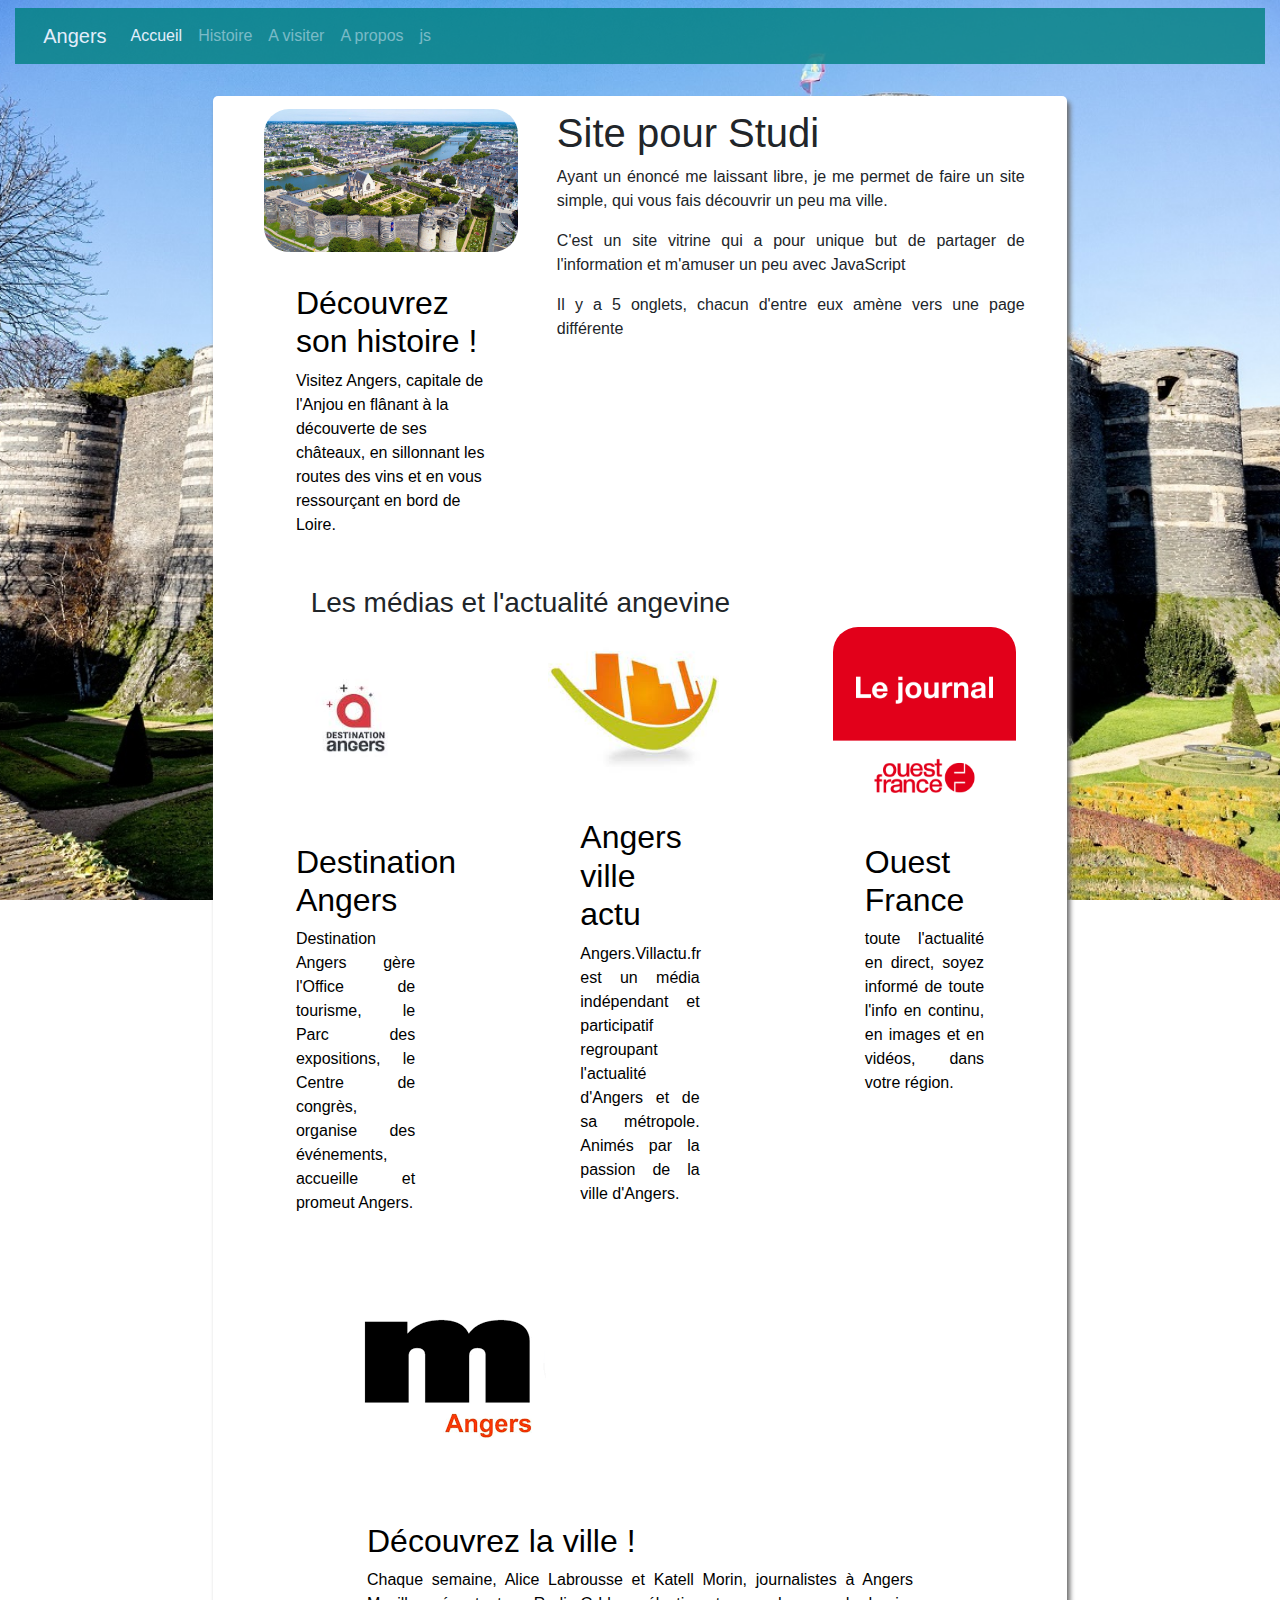
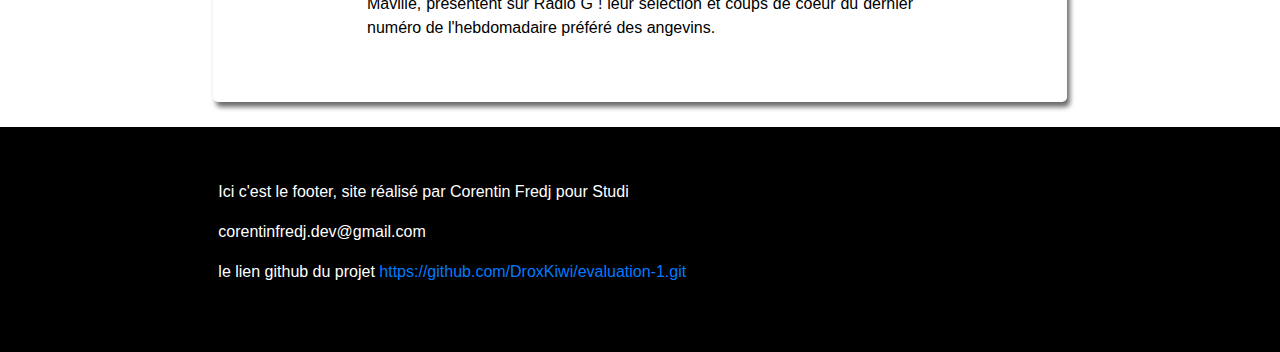
<file: src/html/index.html>
<!doctype html>
<html lang="fr">
  <head>
    <meta charset="utf-8">
    <title>eval2 : Fredj Corentin</title>
    <link rel="stylesheet" href="../css/index.css">
    <link rel="stylesheet" href="https://cdn.jsdelivr.net/npm/bootstrap@4.0.0/dist/css/bootstrap.min.css" integrity="sha384-Gn5384xqQ1aoWXA+058RXPxPg6fy4IWvTNh0E263XmFcJlSAwiGgFAW/dAiS6JXm" crossorigin="anonymous">  </head>
  </head>
  <body>
    <div class="container-fluid">
      <header class="py-2">
        <nav class="navbar navbar-expand-lg navbar-dark" style="background-color: #008080; opacity: 80%;">
          <div class="collapse navbar-collapse" id="navbarText">
            <a class="navbar-brand" style="padding-left: 1%" href="index.html">Angers</a>
            <ul id="navbarItems" class="navbar-nav mr-auto mb-2 mb-lg-0">
              <li class="nav-item">
                <a class="nav-link active" href="index.html">Accueil</a>
              </li>
              <li class="nav-item">
                <a class="nav-link" href="histoire.html">Histoire</a>
              </li>
              <li class="nav-item">
                <a class="nav-link" href="visiter.html">A visiter</a>
              </li>
              <li class="nav-item">
                <a class="nav-link" href="apropos.html">A propos</a>
              </li>
              <li class="nav-item">
                <a class="nav-link" href="js.html">js</a>
              </li>
            </ul>
          </div>
        </nav>
      </header>

      <section class="mt-4">
        <div class="row justify-content-center">
          <div class="col-8 content"> 
            <div class="row justify-content-center">


              <div class="col-xl-4 col-md-8 col-sm-12 block advert clickable">
                <a class="aperso" href="histoire.html">
                  <img alt="image présentation page histoire Angers"
                    src="../images/angers.jpg"
                    style="max-width: 100%; border-radius: 25px;"
                  />
                  <div style="margin: 2rem;">
                    <h2>Découvrez son histoire !</h2>
                    Visitez Angers, capitale de l'Anjou en flânant à la découverte de ses châteaux, en sillonnant les routes des vins et en vous ressourçant en bord de Loire.
                  </div>
                </a>
              </div>


              <div class="col-xl-7 col-md-9 col-sm-12">
                <article class="row justify-content-center text-justify">
                  <div class="col">
                    <h1>Site pour Studi</h1>
                    <p>Ayant un énoncé me laissant libre, je me permet de faire un site simple, qui vous fais découvrir
                      un peu ma ville.
                    </p>
                    <p>C'est un site vitrine qui a pour unique but de partager de l'information et m'amuser un peu avec JavaScript</p>  
                    <p>Il y a 5 onglets, chacun d'entre eux amène vers une page différente</p>
                  </div>
                </article>
              </div>
            </div>
            <h3 style="margin-left: 10%;">Les médias et l'actualité angevine</h3>
            <div class="row justify-content-around text-justify media">
              <div class="col-xl-3 col-md-6 col-sm-9 block advert clickable">
                <a class="aperso" href="https://www.tourisme.destination-angers.com/">
                  <img alt="image logo destinationangers"
                    src="../images/destinationangers.jpeg"
                    style="max-width: 100%; border-radius: 25px;"
                  />
                  <div style="margin: 2rem;">
                    <h2>Destination Angers</h2>
                    Destination Angers gère l'Office de tourisme, le Parc des expositions, le Centre de congrès, organise des événements, accueille et promeut Angers.
                  </div>
                </a>
              </div>
              <div class="col-xl-3 col-md-6 col-sm-9 block advert clickable">
                <a class="aperso" href="https://www.angers.villactu.fr/">
                  <img alt="image logo angersvilleactu"
                    src="../images/angersvilleactu.jpeg"
                    style="max-width: 100%; border-radius: 25px;"
                  />
                  <div style="margin: 2rem;">
                    <h2>Angers ville actu</h2>
                    Angers.Villactu.fr est un média indépendant et participatif regroupant l'actualité d'Angers et de sa métropole. Animés par la passion de la ville d'Angers.
                  </div>
                </a>
              </div>
              <div class="col-xl-3 col-md-6 col-sm-9 block advert clickable">
                <a class="aperso" href="https://www.ouest-france.fr/pays-de-la-loire/angers-49000/">
                  <img alt="image logo ouest france"
                    src="../images/ouestfrance.png"
                    style="max-width: 100%; border-radius: 25px;"
                  />
                  <div style="margin: 2rem;">
                    <h2>Ouest France</h2>
                    toute l'actualité en direct, soyez informé de toute l'info en continu, en images et en vidéos, dans votre région.
                  </div>
                </a>
              </div>
              <div class="col-9 block advert clickable">
                <a class="aperso" href="https://angers.maville.com/">
                  <img alt="image logo angersmavvile"
                    src="../images/angersmaville.png"
                    style="max-width: 100%; border-radius: 25px;"
                  />
                  <div style="margin: 2rem;">
                    <h2>Découvrez la ville !</h2>
                    Chaque semaine, Alice Labrousse et Katell Morin, journalistes à Angers Maville, présentent sur Radio G ! leur sélection et coups de coeur du dernier numéro de l'hebdomadaire préféré des angevins.
                  </div>
                </a>
              </div>
            </div>
          </div>
        </div>
      </section>

    </div>
    <footer>
      <div class="row justify-content-center align-items-center text-justify footer">
        <div class="col-8">
          <p>Ici c'est le footer, site réalisé par Corentin Fredj pour Studi</p>
          <p>corentinfredj.dev@gmail.com</p>
          <p>le lien github du projet <a href="https://github.com/DroxKiwi/evaluation-1.git">https://github.com/DroxKiwi/evaluation-1.git</a></p>
        </div>
      </div>
    </footer>

<!-- Here the sources cdn we need to implement bootstrap -->
<script src="https://code.jquery.com/jquery-3.2.1.slim.min.js" integrity="sha384-KJ3o2DKtIkvYIK3UENzmM7KCkRr/rE9/Qpg6aAZGJwFDMVNA/GpGFF93hXpG5KkN" crossorigin="anonymous"></script>
<script src="https://cdn.jsdelivr.net/npm/popper.js@1.12.9/dist/umd/popper.min.js" integrity="sha384-ApNbgh9B+Y1QKtv3Rn7W3mgPxhU9K/ScQsAP7hUibX39j7fakFPskvXusvfa0b4Q" crossorigin="anonymous"></script>
<script src="https://cdn.jsdelivr.net/npm/bootstrap@4.0.0/dist/js/bootstrap.min.js" integrity="sha384-JZR6Spejh4U02d8jOt6vLEHfe/JQGiRRSQQxSfFWpi1MquVdAyjUar5+76PVCmYl" crossorigin="anonymous"></script>
<!-- JS script -->
<script src="../js/resizable.js"></script>

  </body>
</html>
</file>
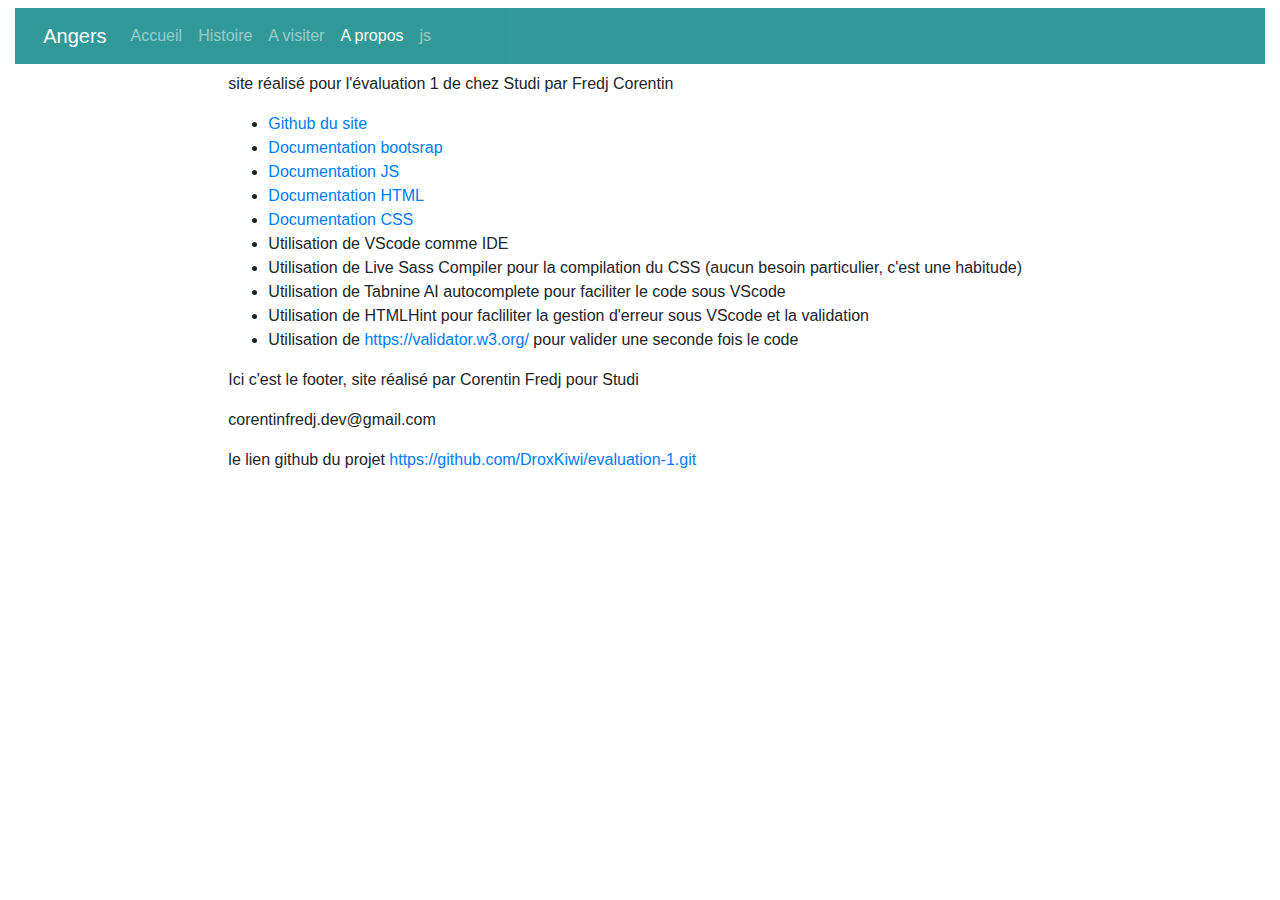
<file: src/html/apropos.html>
<!doctype html>
<html lang="fr">
  <head>
    <meta charset="utf-8">
    <title>eval2 : Fredj Corentin</title>
    <link rel="stylesheet" href="../css/index.scss">
    <link rel="stylesheet" href="https://cdn.jsdelivr.net/npm/bootstrap@4.0.0/dist/css/bootstrap.min.css" integrity="sha384-Gn5384xqQ1aoWXA+058RXPxPg6fy4IWvTNh0E263XmFcJlSAwiGgFAW/dAiS6JXm" crossorigin="anonymous">  </head>
  </head>
  <body>
    <div class="container-fluid">
      <header class="py-2">
        <nav class="navbar navbar-expand-lg navbar-dark" style="background-color: #008080; opacity: 80%;">
          <div class="collapse navbar-collapse" id="navbarText">
            <a class="navbar-brand" style="padding-left: 1%" href="index.html">Angers</a>
            <ul id="navbarItems" class="navbar-nav mr-auto mb-2 mb-lg-0">
              <li class="nav-item">
                <a class="nav-link" href="index.html">Accueil</a>
              </li>
              <li class="nav-item">
                <a class="nav-link" href="histoire.html">Histoire</a>
              </li>
              <li class="nav-item">
                <a class="nav-link" href="visiter.html">A visiter</a>
              </li>
              <li class="nav-item">
                <a class="nav-link active" href="apropos.html">A propos</a>
              </li>
              <li class="nav-item">
                <a class="nav-link" href="js.html">js</a>
              </li>
            </ul>
          </div>
        </nav>
      </header>

      <div class="row justify-content-center">
        <div class="col-8 content">
          <p>
            site réalisé pour l'évaluation 1 de chez Studi par Fredj Corentin
          </p>
          <ul>
            <li>
              <a href="https://github.com/DroxKiwi/evaluation-2.git">Github du site</a>
            </li>
            <li>
              <a href="https://getbootstrap.com/docs/5.3/getting-started/introduction/">Documentation bootsrap</a>
            </li>
            <li>
              <a href="https://developer.mozilla.org/fr/docs/Web/JavaScript">Documentation JS</a>
            </li>
            <li>
              <a href="https://developer.mozilla.org/fr/docs/Web/HTML">Documentation HTML</a>
            </li>
            <li>
              <a href="https://developer.mozilla.org/fr/docs/Web/CSS/Reference">Documentation CSS</a>
            </li>
            <li>
              Utilisation de VScode comme IDE
            </li>
            <li>
              Utilisation de Live Sass Compiler pour la compilation du CSS (aucun besoin particulier, c'est une habitude)
            </li>
            <li>
              Utilisation de Tabnine AI autocomplete pour faciliter le code sous VScode
            </li>
            <li>
              Utilisation de HTMLHint pour facliliter la gestion d'erreur sous VScode et la validation
            </li>
            <li>
              Utilisation de <a href="https://validator.w3.org/">https://validator.w3.org/</a> pour valider une seconde fois le code
            </li>

          </ul>
        </div>
    
      </div>




      <footer>
        <div class="row justify-content-center align-items-center text-justify footerMinPage">
          <div class="col-8">
            <p>Ici c'est le footer, site réalisé par Corentin Fredj pour Studi</p>
            <p>corentinfredj.dev@gmail.com</p>
            <p>le lien github du projet <a href="https://github.com/DroxKiwi/evaluation-1.git">https://github.com/DroxKiwi/evaluation-1.git</a></p>
          </div>
        </div>
      </footer>

    </div>
<!-- Here the sources cdn we need to implement bootstrap -->
<script src="https://code.jquery.com/jquery-3.2.1.slim.min.js" integrity="sha384-KJ3o2DKtIkvYIK3UENzmM7KCkRr/rE9/Qpg6aAZGJwFDMVNA/GpGFF93hXpG5KkN" crossorigin="anonymous"></script>
<script src="https://cdn.jsdelivr.net/npm/popper.js@1.12.9/dist/umd/popper.min.js" integrity="sha384-ApNbgh9B+Y1QKtv3Rn7W3mgPxhU9K/ScQsAP7hUibX39j7fakFPskvXusvfa0b4Q" crossorigin="anonymous"></script>
<script src="https://cdn.jsdelivr.net/npm/bootstrap@4.0.0/dist/js/bootstrap.min.js" integrity="sha384-JZR6Spejh4U02d8jOt6vLEHfe/JQGiRRSQQxSfFWpi1MquVdAyjUar5+76PVCmYl" crossorigin="anonymous"></script>
<!-- script JS -->
<script src="../js/resizable.js"></script>

</body>
</html>
</file>
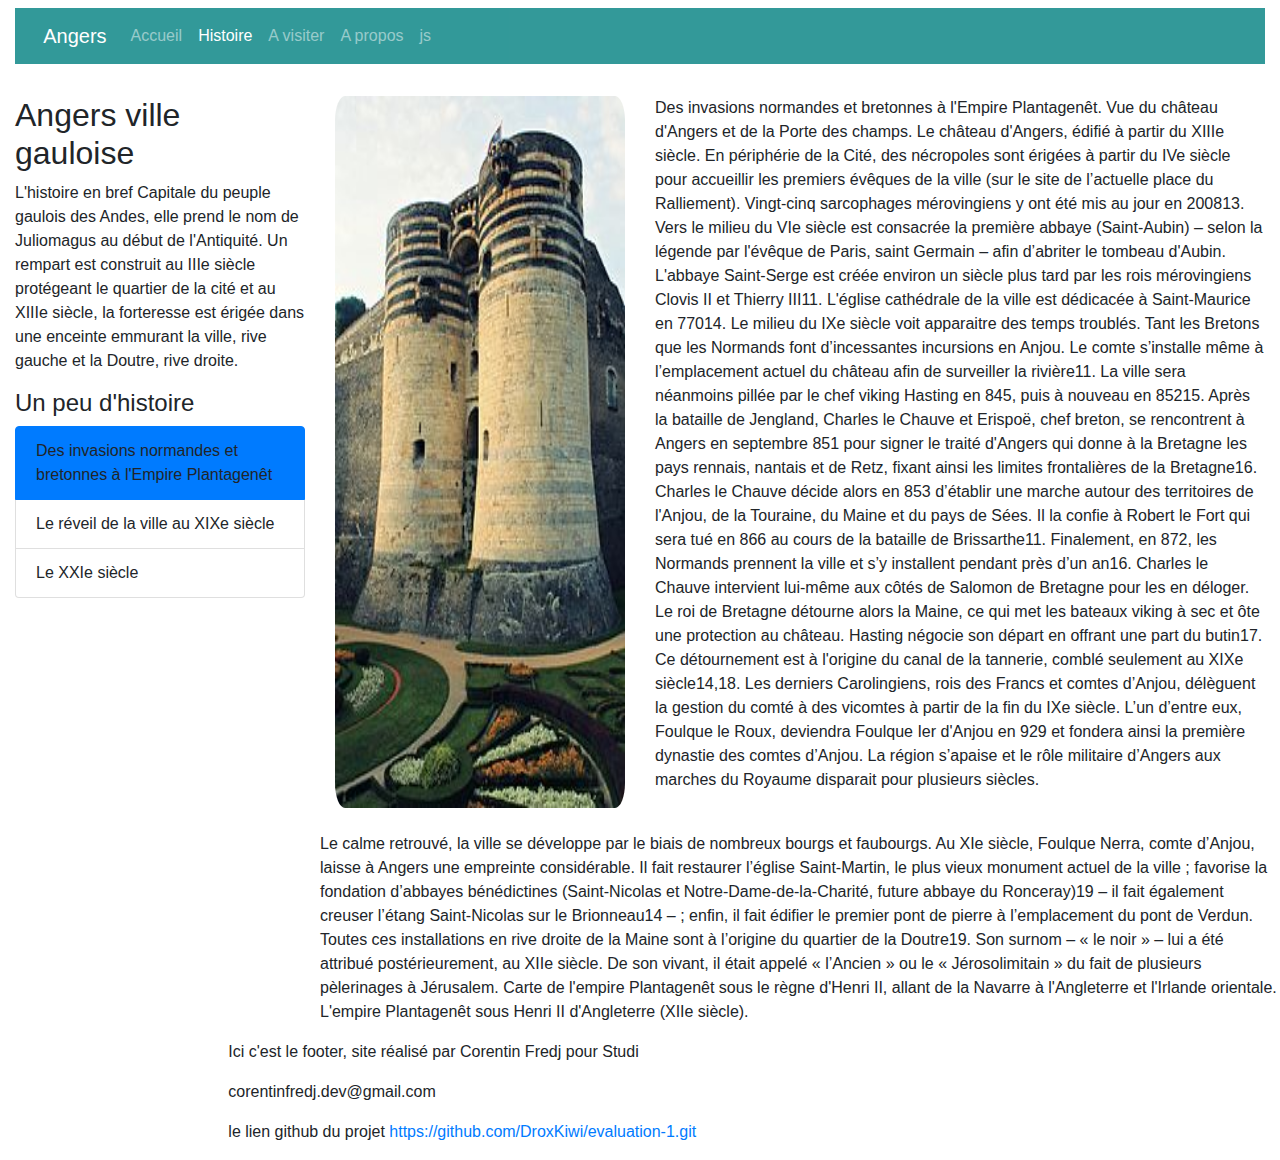
<file: src/html/histoire.html>
<!doctype html>
<html lang="fr">
  <head>
    <meta charset="utf-8">
    <title>eval2 : Fredj Corentin</title>
    <link rel="stylesheet" href="../css/index.scss">
    <link rel="stylesheet" href="https://cdn.jsdelivr.net/npm/bootstrap@4.0.0/dist/css/bootstrap.min.css" integrity="sha384-Gn5384xqQ1aoWXA+058RXPxPg6fy4IWvTNh0E263XmFcJlSAwiGgFAW/dAiS6JXm" crossorigin="anonymous">  </head>
  </head>
  <body>
    <div class="container-fluid">
      <header class="py-2">
        <nav class="navbar navbar-expand-lg navbar-dark" style="background-color: #008080; opacity: 80%;">
          <div class="collapse navbar-collapse" id="navbarText">
            <a class="navbar-brand" style="padding-left: 1%" href="index.html">Angers</a>
            <ul id="navbarItems" class="navbar-nav mr-auto mb-2 mb-lg-0">
              <li class="nav-item">
                <a class="nav-link" href="index.html">Accueil</a>
              </li>
              <li class="nav-item">
                <a class="nav-link active" href="histoire.html">Histoire</a>
              </li>
              <li class="nav-item">
                <a class="nav-link" href="visiter.html">A visiter</a>
              </li>
              <li class="nav-item">
                <a class="nav-link" href="apropos.html">A propos</a>
              </li>
              <li class="nav-item">
                <a class="nav-link" href="js.html">js</a>
              </li>
            </ul>
          </div>
        </nav>
      </header>

      <section class="mt-4">
        <div class="row justify-content-between">
          <div class="col-xl-3 col-md-12">
            <aside>
              <div class="resume">
                <h2>Angers ville gauloise</h2>
                <p>L'histoire en bref
                  Capitale du peuple gaulois des Andes, elle prend le nom de Juliomagus au début de l'Antiquité. Un rempart est construit au IIIe siècle protégeant le quartier de la cité et au XIIIe siècle, la forteresse est érigée dans une enceinte emmurant la ville, rive gauche et la Doutre, rive droite.
                </p>
              <h4>Un peu d'histoire</h4>
              <div id="actions" class="list-group">
                <a class="list-group-item list-group-item-action itemAction active" id="action-1" onclick="changeArticle(event)">Des invasions normandes et bretonnes à l'Empire Plantagenêt</a>
                <a class="list-group-item list-group-item-action itemAction" id="action-2" onclick="changeArticle(event)">Le réveil de la ville au XIXe siècle</a>
                <a class="list-group-item list-group-item-action itemAction" id="action-3" onclick="changeArticle(event)">Le XXIe siècle</a>
              </div>
            </div>
            </aside>
          </div>
            <div id="article" class="col-xl-9 col-md-12 article">
              <div id="articleView" class="paragraphe row justify-content-center">
                <img class="col-xl-4 col-md-12" alt="image Chateau angers" src="../images/chateau1.JPG" style="border-radius: 25px;" class="col"/>
                <p class="col-8">
Des invasions normandes et bretonnes à l'Empire Plantagenêt. Vue du château d'Angers et de la Porte des champs. Le château d'Angers, édifié à partir du XIIIe siècle. En périphérie de la Cité, des nécropoles sont érigées à partir du IVe siècle pour accueillir les premiers évêques de la ville (sur le site de l’actuelle place du Ralliement). Vingt-cinq sarcophages mérovingiens y ont été mis au jour en 200813. Vers le milieu du VIe siècle est consacrée la première abbaye (Saint-Aubin) – selon la légende par l'évêque de Paris, saint Germain – afin d’abriter le tombeau d'Aubin. L'abbaye Saint-Serge est créée environ un siècle plus tard par les rois mérovingiens Clovis II et Thierry III11. L'église cathédrale de la ville est dédicacée à Saint-Maurice en 77014. Le milieu du IXe siècle voit apparaitre des temps troublés. Tant les Bretons que les Normands font d’incessantes incursions en Anjou. Le comte s’installe même à l’emplacement actuel du château afin de surveiller la rivière11. La ville sera néanmoins pillée par le chef viking Hasting en 845, puis à nouveau en 85215. Après la bataille de Jengland, Charles le Chauve et Erispoë, chef breton, se rencontrent à Angers en septembre 851 pour signer le traité d'Angers qui donne à la Bretagne les pays rennais, nantais et de Retz, fixant ainsi les limites frontalières de la Bretagne16. Charles le Chauve décide alors en 853 d’établir une marche autour des territoires de l'Anjou, de la Touraine, du Maine et du pays de Sées. Il la confie à Robert le Fort qui sera tué en 866 au cours de la bataille de Brissarthe11. Finalement, en 872, les Normands prennent la ville et s’y installent pendant près d’un an16. Charles le Chauve intervient lui-même aux côtés de Salomon de Bretagne pour les en déloger. Le roi de Bretagne détourne alors la Maine, ce qui met les bateaux viking à sec et ôte une protection au château. Hasting négocie son départ en offrant une part du butin17. Ce détournement est à l'origine du canal de la tannerie, comblé seulement au XIXe siècle14,18. Les derniers Carolingiens, rois des Francs et comtes d’Anjou, délèguent la gestion du comté à des vicomtes à partir de la fin du IXe siècle. L’un d’entre eux, Foulque le Roux, deviendra Foulque Ier d'Anjou en 929 et fondera ainsi la première dynastie des comtes d’Anjou. La région s’apaise et le rôle militaire d’Angers aux marches du Royaume disparait pour plusieurs siècles.
                </p>
                <p><br>
                  Le calme retrouvé, la ville se développe par le biais de nombreux bourgs et faubourgs. Au XIe siècle, Foulque Nerra, comte d’Anjou, laisse à Angers une empreinte considérable. Il fait restaurer l’église Saint-Martin, le plus vieux monument actuel de la ville ; favorise la fondation d’abbayes bénédictines (Saint-Nicolas et Notre-Dame-de-la-Charité, future abbaye du Ronceray)19 – il fait également creuser l’étang Saint-Nicolas sur le Brionneau14 – ; enfin, il fait édifier le premier pont de pierre à l’emplacement du pont de Verdun. Toutes ces installations en rive droite de la Maine sont à l’origine du quartier de la Doutre19. Son surnom – « le noir » – lui a été attribué postérieurement, au XIIe siècle. De son vivant, il était appelé « l’Ancien » ou le « Jérosolimitain » du fait de plusieurs pèlerinages à Jérusalem. Carte de l'empire Plantagenêt sous le règne d'Henri II, allant de la Navarre à l'Angleterre et l'Irlande orientale. L'empire Plantagenêt sous Henri II d'Angleterre (XIIe siècle).
                </p>
              </div>
            </div>
        </div>
      </section>


      <footer>
        <div class="row justify-content-center align-items-center text-justify footer">
          <div class="col-8">
            <p>Ici c'est le footer, site réalisé par Corentin Fredj pour Studi</p>
            <p>corentinfredj.dev@gmail.com</p>
            <p>le lien github du projet <a href="https://github.com/DroxKiwi/evaluation-1.git">https://github.com/DroxKiwi/evaluation-1.git</a></p>
          </div>
        </div>
      </footer>
    </div>

<!-- Here the sources cdn we need to implement bootstrap -->
<script src="https://code.jquery.com/jquery-3.2.1.slim.min.js" integrity="sha384-KJ3o2DKtIkvYIK3UENzmM7KCkRr/rE9/Qpg6aAZGJwFDMVNA/GpGFF93hXpG5KkN" crossorigin="anonymous"></script>
<script src="https://cdn.jsdelivr.net/npm/popper.js@1.12.9/dist/umd/popper.min.js" integrity="sha384-ApNbgh9B+Y1QKtv3Rn7W3mgPxhU9K/ScQsAP7hUibX39j7fakFPskvXusvfa0b4Q" crossorigin="anonymous"></script>
<script src="https://cdn.jsdelivr.net/npm/bootstrap@4.0.0/dist/js/bootstrap.min.js" integrity="sha384-JZR6Spejh4U02d8jOt6vLEHfe/JQGiRRSQQxSfFWpi1MquVdAyjUar5+76PVCmYl" crossorigin="anonymous"></script>
<!-- script JS -->
<script src="../js/resizable.js"></script>
<script src="../js/index.js"></script>
</body>
</html>
</file>
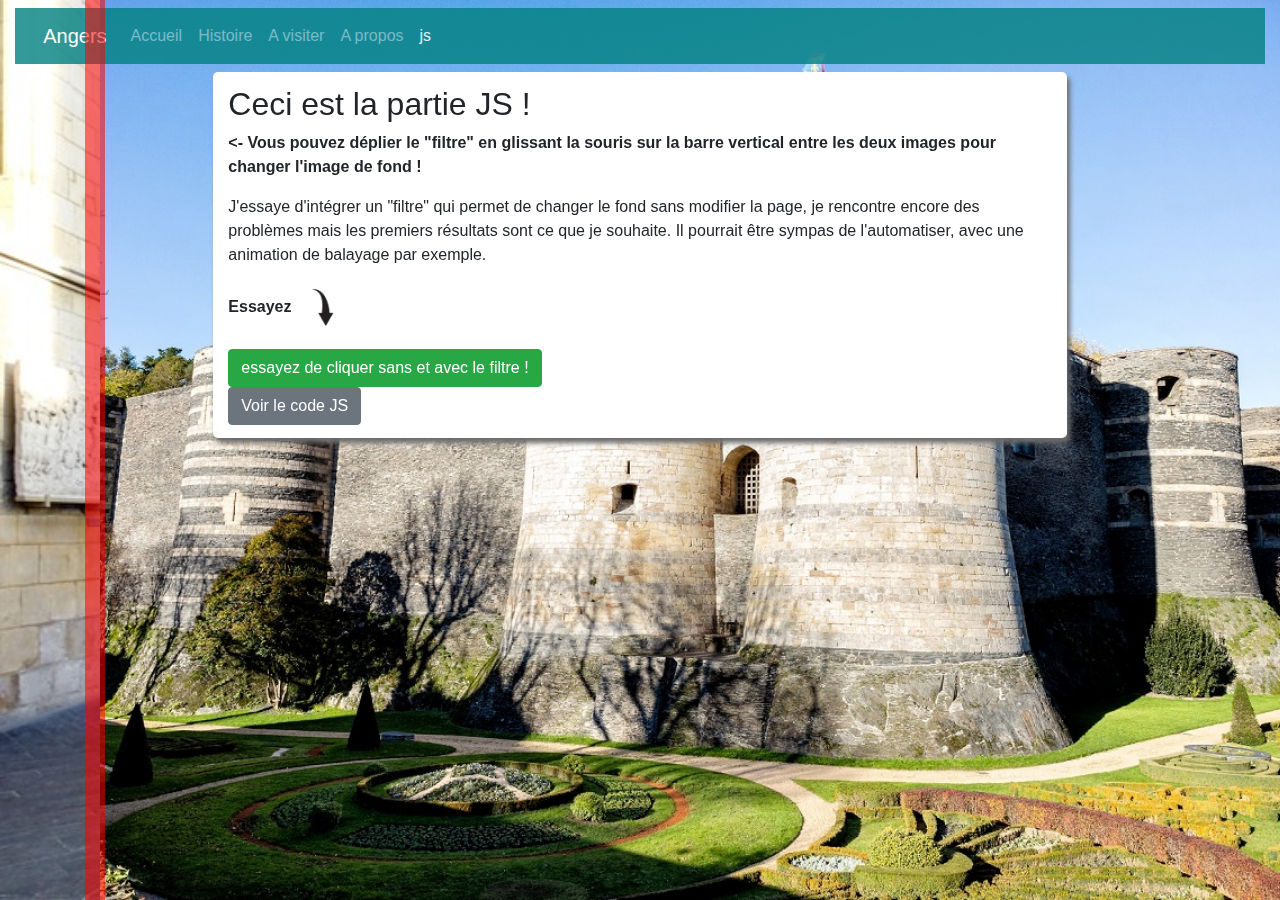
<file: src/html/js.html>
<!doctype html>
<html lang="fr">
  <head>
    <meta charset="utf-8">
    <title>eval2 : Fredj Corentin</title>
    <link rel="stylesheet" href="../css/index.css">
    <link rel="stylesheet" href="https://cdn.jsdelivr.net/npm/bootstrap@4.0.0/dist/css/bootstrap.min.css" integrity="sha384-Gn5384xqQ1aoWXA+058RXPxPg6fy4IWvTNh0E263XmFcJlSAwiGgFAW/dAiS6JXm" crossorigin="anonymous">  </head>
  <body onload="popupTutorial()">


<div class="resizable">
  <div class="resizers">
    <div class="container-fluid filtred">
      <header class="py-2">
        <nav class="navbar navbar-expand-lg navbar-dark" style="background-color: #008080; opacity: 80%;">
          <div class="collapse navbar-collapse" id="navbarText">
            <a class="navbar-brand" style="padding-left: 1%" href="index.html">Angers</a>
            <ul id="navbarItems" class="navbar-nav mr-auto mb-2 mb-lg-0">
              <li class="nav-item">
                <a class="nav-link" href="index.html">Accueil</a>
              </li>
              <li class="nav-item">
                <a class="nav-link" href="histoire.html">Histoire</a>
              </li>
              <li class="nav-item">
                <a class="nav-link" href="visiter.html">A visiter</a>
              </li>
              <li class="nav-item">
                <a class="nav-link" href="apropos.html">A propos</a>
              </li>
              <li class="nav-item">
                <a class="nav-link active" href="js.html">js</a>
              </li>
            </ul>
          </div>
        </nav>
      </header>

      <div class="row justify-content-center align-items-center">
        <div class="content col-8">
          <h2> Ceci est la partie JS !
          </h2>
          <p>
            <b>
            <- Vous pouvez déplier le "filtre" en glissant la souris sur la barre vertical entre les
            deux images pour changer l'image de fond !
            </b>
          </p>

          <p>
            J'essaye d'intégrer un "filtre" qui permet de changer le fond sans modifier la page, je rencontre encore des problèmes mais les premiers résultats sont ce que je souhaite. Il pourrait être sympas de l'automatiser, avec une animation de balayage par exemple.
          </p>
          <p>
            <b>Essayez <img alt="flêche bas" src="../images/arrowdown.jpg" height="50px" width="50px"></b>
          </p>

          <!-- Button trigger modal -->
          <button type="button" class="btn btn-success" data-toggle="modal" data-target="#exampleModalCenter">
            essayez de cliquer sans et avec le filtre !
          </button>
          
          <!-- Button trigger tuto -->
          <button id="actionTutoResizable" type="button" class="btn btn-success hidden" data-toggle="modal" data-target="#tutoResizable" onclick="tutorialResizable()">
            Pour lancer de nouveau l'animation de tutoriel cliquez ici
          </button>

          <!-- Button trigger modal -->
          <button type="button" class="btn btn-secondary" data-toggle="modal" data-target="#codeModal">
            Voir le code JS
          </button>
        </div>
      </div>
    </div>
    <div id="resizer" class="resizer side">
    </div>
  </div>
</div>

<!-- Modal test -->
<div class="modal fade" id="exampleModalCenter" tabindex="-1" role="dialog" aria-labelledby="exampleModalCenterTitle" aria-hidden="true">
  <div class="modal-dialog modal-dialog-centered" role="document">
    <div class="modal-content">
      <div class="modal-header">
        <h5 class="modal-title" id="exampleModalLongTitle">Ca foncionne !</h5>
        <button type="button" class="close" data-dismiss="modal" aria-label="Close">
          <span aria-hidden="true">&times;</span>
        </button>
      </div>
      <div class="modal-body">
        Vous pouvez tenter d'activer le modal une fois le filtre tiré ou non ! 
      </div>
      <div class="modal-footer">
        <button type="button" class="btn btn-warning" data-dismiss="modal">Close</button>
      </div>
    </div>
  </div>
</div>



<!-- Modal tuto -->
<div class="modal fade" id="tutoResizable" tabindex="-1" role="dialog" aria-labelledby="exampleModalCenterTitle" aria-hidden="true">
  <div class="modal-dialog modal-dialog-centered" role="document">
    <div class="modal-content">
      <div class="modal-header">
        <h5 class="modal-title" id="tutoTitle">tuto !</h5>
        <button type="button" class="close" data-dismiss="modal" aria-label="Close">
          <span aria-hidden="true">&times;</span>
        </button>
      </div>
      <div class="modal-body">
        Vous pouvez à l'aide de la barre vertical qui s'illumine sur la gauche de votre écran, déplier ou rétracter le panneau
      </div>
      <div class="modal-footer">
        <button id="closeButtonTutoModal" type="button" class="btn btn-warning" data-dismiss="modal" onclick="stopAnimationTuto()">Close</button>
      </div>
    </div>
  </div>
</div>


<!-- Modal code JS -->
<div class="modal fade" id="codeModal" tabindex="-1" role="dialog" aria-labelledby="exampleModalLongTitle" aria-hidden="true">
  <div class="modal-dialog" role="document">
    <div class="modal-content">
      <div class="modal-header">
        <h5 class="modal-title" id="codeTitle">Code JS</h5>
        <button type="button" class="close" data-dismiss="modal" aria-label="Close">
          <span aria-hidden="true">&times;</span>
        </button>
      </div>
      <div class="modal-body">



<br>        <h3>function makeResizableDiv(div){}</h3>
<br>        // Elle prend une div en paramètre et modifie sa taille en fonction de la position de la souris.
<br>        
<br>        <h3>function resize(e){}</h3>
<br>        // Elle a pour but d'agrandir en temps réel l'élément concerné en fonction de la position de la souris
<br>        
<br>        <h3>function popupTutorial(){}</h3>
<br>        // Fonction appelé lorsqu'on charge le body de la page js.html
<br>        
<br>        <h3>function tutorialResizable() {}</h3>
<br>        // Fonction appelé après 5 secondes d'attente et qui à son tour appel la fonction d'animation
<br>        
<br>        <h3>function loadAnimationTuto(){}</h3>
<br>        // Fonction qui modifie l'opacité de l'élément resizable pour qu'il apparaisse clairement à l'écran
<br>        
<br>        <h3>function stopAnimationTuto(){}</h3>
<br>        // Fonction qui sert à stoper l'animation en cours, et remettre en état la page et les composants. Le tutoriel peut toujours être lancé de nouveau manuellement
<br>
<br>
<br>            - **Pour détailler un peu plus l'exemple du site, j'ai trois éléments. Un premier qui est le body du code HTML est qui a un background-image définit avec un z-index de -1. Le second est l'élément ajustable en taille qui a un z-index supérieur. Le dernier est le code HTML de la page lui même qui donc a un z-index supérieur à l'élément ajustable. Lorsque qu'on étire l'élément ajustable, les élément du code HTML sont toujours au dessus en terme d'index, mais le background-image change puisque celui de l'élément ajustable a un index supérieur à celui du body**
<br>
<br>            - **Le tutoriel quand à lui est fait à l'aide des fonctions *setInterval(function, interval)* et *setTimeout(function, interval)*. L'animation est lancé lorsque le modal du tutoriel apparaît à l'écran, l'animation consiste simplement en un changement de l'opacité de l'élément resizable. Pour plus de détails je vous invite à regarder dans le fichier *resizable.js*, tout y est expliqué**



      </div>
      <div class="modal-footer">
        <button type="button" class="btn btn-secondary" data-dismiss="modal">Close</button>
      </div>
    </div>
  </div>
</div>


<!-- Here the sources cdn we need to implement bootstrap -->
<script src="https://code.jquery.com/jquery-3.2.1.slim.min.js" integrity="sha384-KJ3o2DKtIkvYIK3UENzmM7KCkRr/rE9/Qpg6aAZGJwFDMVNA/GpGFF93hXpG5KkN" crossorigin="anonymous"></script>
<script src="https://cdn.jsdelivr.net/npm/popper.js@1.12.9/dist/umd/popper.min.js" integrity="sha384-ApNbgh9B+Y1QKtv3Rn7W3mgPxhU9K/ScQsAP7hUibX39j7fakFPskvXusvfa0b4Q" crossorigin="anonymous"></script>
<script src="https://cdn.jsdelivr.net/npm/bootstrap@4.0.0/dist/js/bootstrap.min.js" integrity="sha384-JZR6Spejh4U02d8jOt6vLEHfe/JQGiRRSQQxSfFWpi1MquVdAyjUar5+76PVCmYl" crossorigin="anonymous"></script>
<!-- JS script -->
<script src="../js/resizable.js"></script>
  </body>
</html>
</file>
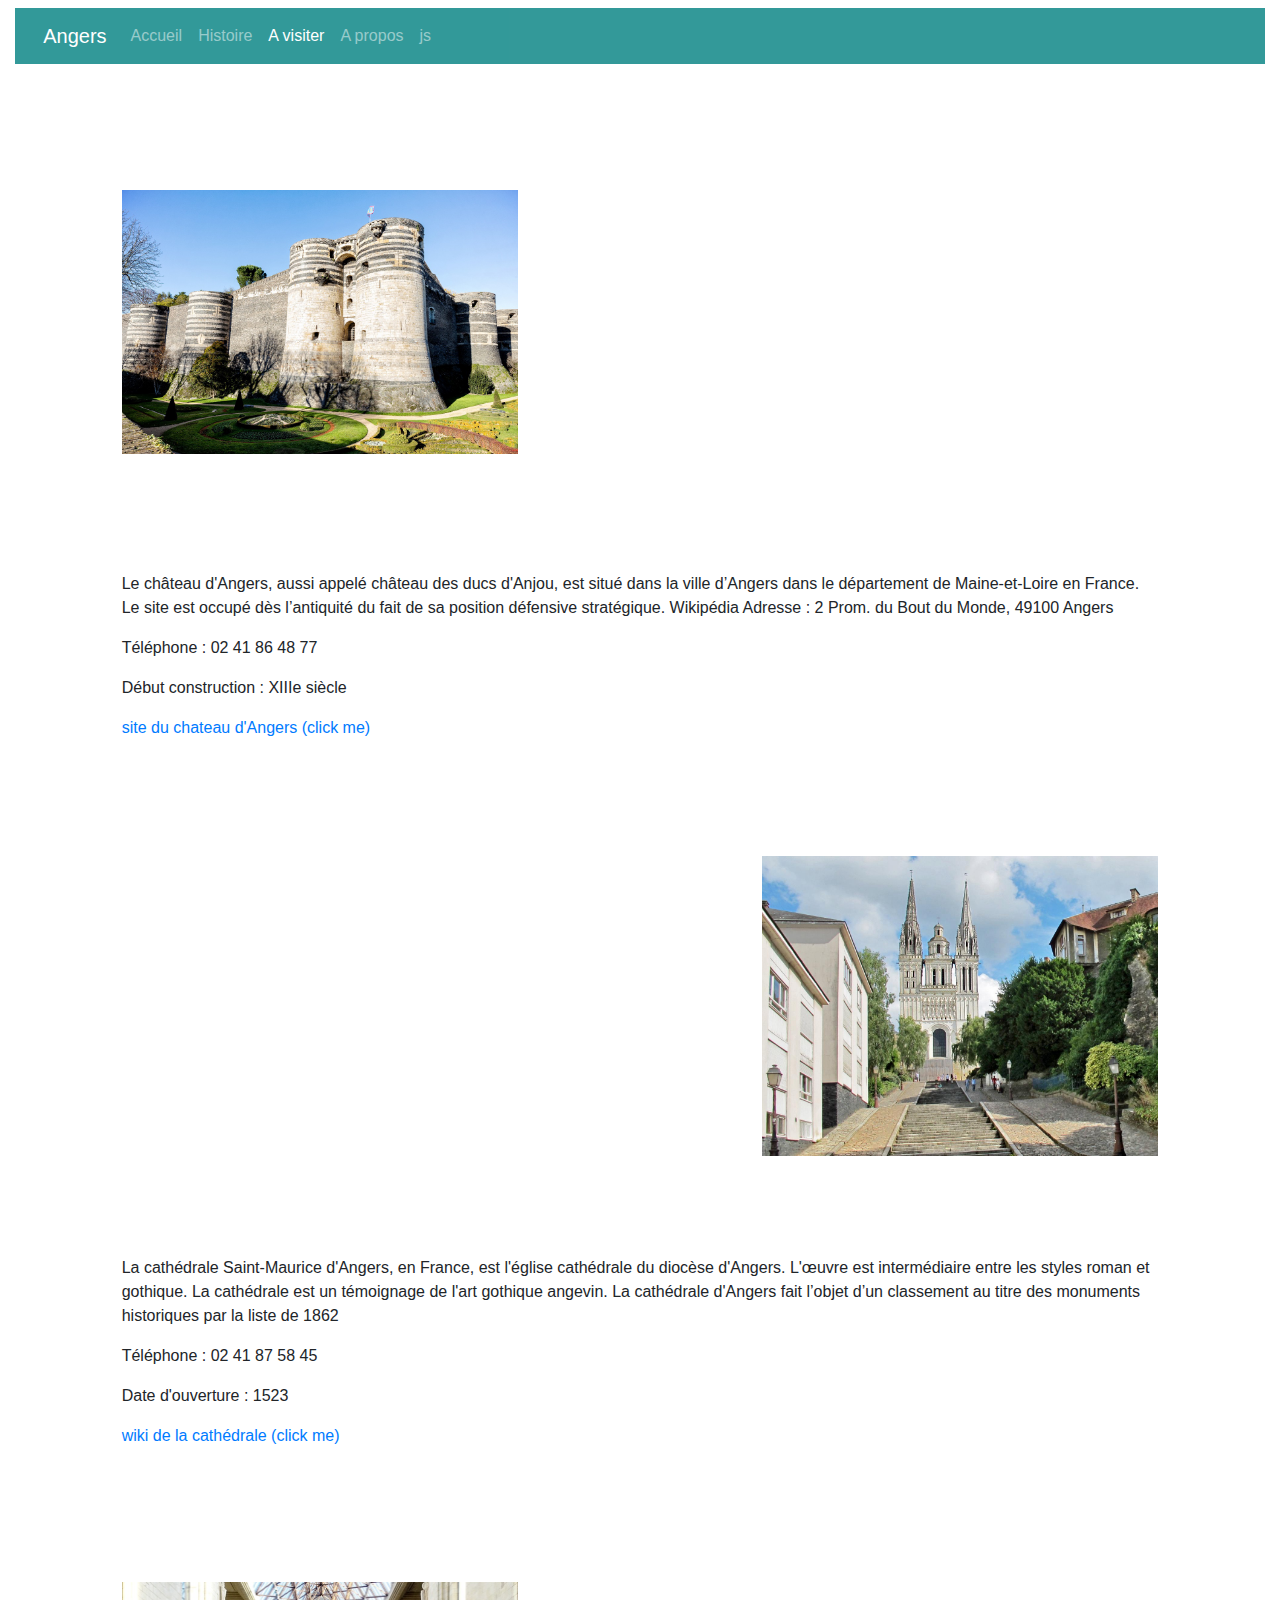
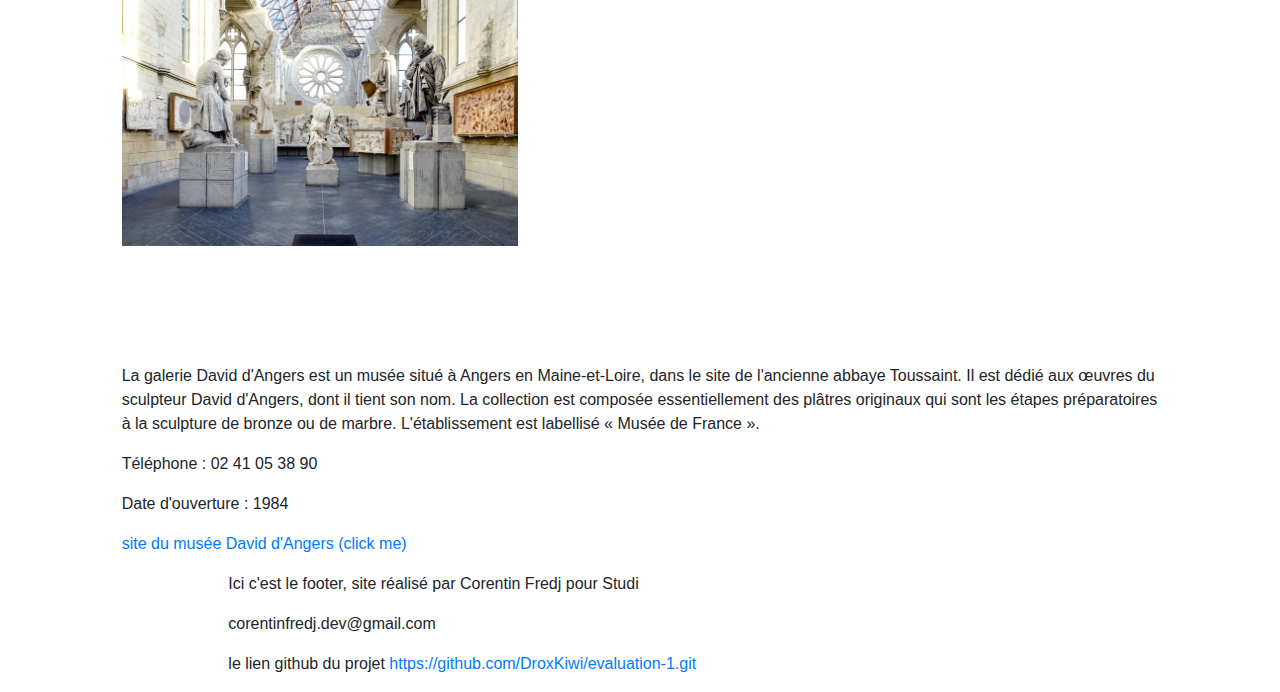
<file: src/html/visiter.html>
<!doctype html>
<html lang="fr">
  <head>
    <meta charset="utf-8">
    <title>eval2 : Fredj Corentin</title>
    <link rel="stylesheet" href="../css/index.scss">
    <link rel="stylesheet" href="https://cdn.jsdelivr.net/npm/bootstrap@4.0.0/dist/css/bootstrap.min.css" integrity="sha384-Gn5384xqQ1aoWXA+058RXPxPg6fy4IWvTNh0E263XmFcJlSAwiGgFAW/dAiS6JXm" crossorigin="anonymous">  </head>
  </head>
  <body>
    <div class="container-fluid">
      <header class="py-2">
        <nav class="navbar navbar-expand-lg navbar-dark" style="background-color: #008080; opacity: 80%;">
          <div class="collapse navbar-collapse" id="navbarText">
            <a class="navbar-brand" style="padding-left: 1%" href="index.html">Angers</a>
            <ul id="navbarItems" class="navbar-nav mr-auto mb-2 mb-lg-0">
              <li class="nav-item">
                <a class="nav-link" href="index.html">Accueil</a>
              </li>
              <li class="nav-item">
                <a class="nav-link" href="histoire.html">Histoire</a>
              </li>
              <li class="nav-item">
                <a class="nav-link active" href="visiter.html">A visiter</a>
              </li>
              <li class="nav-item">
                <a class="nav-link" href="apropos.html">A propos</a>
              </li>
              <li class="nav-item">
                <a class="nav-link" href="js.html">js</a>
              </li>
            </ul>
          </div>
        </nav>
      </header>
      <div class="row justify-content-center align-items-center">
        <img alt="image chateau angers" class="col-xl-4 col-md-10" src="../images/chateauangers.jpg">
        <iframe class="col-xl-6 col-md-10" src="https://www.google.com/maps/embed?pb=!1m18!1m12!1m3!1d2697.0220384298113!2d-0.5621886843742252!3d47.469999979175896!2m3!1f0!2f0!3f0!3m2!1i1024!2i768!4f13.1!3m3!1m2!1s0x480878c6fd07f131%3A0x689453eed1cc89ea!2sCh%C3%A2teau%20d&#39;Angers!5e0!3m2!1sfr!2sfr!4v1673048731252!5m2!1sfr!2sfr" height="500" style="border:0;" allowfullscreen="" loading="lazy" referrerpolicy="no-referrer-when-downgrade"></iframe>
        <div class="col-10 paragraphe">
          <p>
            Le château d'Angers, aussi appelé château des ducs d'Anjou, est situé dans la ville d’Angers dans le département de Maine-et-Loire en France. Le site est occupé dès l’antiquité du fait de sa position défensive stratégique. Wikipédia
            Adresse : 2 Prom. du Bout du Monde, 49100 Angers
          </p>
          <p>
            Téléphone : 02 41 86 48 77
          </p>
          <p>
            Début construction : XIIIe siècle
          </p>
          <p>
            <a class="aperso" href="https://www.chateau-angers.fr/">site du chateau d'Angers (click me)</a>
          </p>
        </div>

        <iframe class="col-xl-6 col-md-10" src="https://www.google.com/maps/embed?pb=!1m18!1m12!1m3!1d2696.997179513673!2d-0.5569700841410087!3d47.470484405363756!2m3!1f0!2f0!3f0!3m2!1i1024!2i768!4f13.1!3m3!1m2!1s0x480878c16cce89f1%3A0x9d7f72a13e071aca!2sCath%C3%A9drale%20Saint-Maurice%20d&#39;Angers!5e0!3m2!1sfr!2sfr!4v1673050306790!5m2!1sfr!2sfr" height="500" style="border:0;" allowfullscreen="" loading="lazy" referrerpolicy="no-referrer-when-downgrade"></iframe>
        <img alt="image cathedrale Angers" class="col-xl-4 col-md-10" src="../images/cathedrale.jpg">
        <div class="col-10 paragraphe">
          <p>
            La cathédrale Saint-Maurice d'Angers, en France, est l'église cathédrale du diocèse d'Angers. L'œuvre est intermédiaire entre les styles roman et gothique. La cathédrale est un témoignage de l'art gothique angevin. La cathédrale d'Angers fait l’objet d’un classement au titre des monuments historiques par la liste de 1862
          </p>
          <p>
            Téléphone : 02 41 87 58 45
          </p>
          <p>
            Date d'ouverture : 1523
          </p>
          <p>
            <a class="aperso" href="https://fr.wikipedia.org/wiki/Cath%C3%A9drale_Saint-Maurice_d%27Angers">wiki de la cathédrale (click me)</a>
          </p>
        </div>

        <img alt="image Galerie David d'Angers" class="col-xl-4 col-md-10" src="../images/daviddangers.jpg">
        <iframe class="col-xl-6 col-md-10" src="https://www.google.com/maps/embed?pb=!1m18!1m12!1m3!1d2697.0608625406016!2d-0.5582323841410813!3d47.469243405449255!2m3!1f0!2f0!3f0!3m2!1i1024!2i768!4f13.1!3m3!1m2!1s0x480878c0e6ddd9fb%3A0x1e822941c78784a7!2sGalerie%20David%20d&#39;Angers!5e0!3m2!1sfr!2sfr!4v1673050786455!5m2!1sfr!2sfr" height="500" style="border:0;" allowfullscreen="" loading="lazy" referrerpolicy="no-referrer-when-downgrade"></iframe>        <div class="col-10 paragraphe">
          <p>
            La galerie David d'Angers est un musée situé à Angers en Maine-et-Loire, dans le site de l'ancienne abbaye Toussaint. Il est dédié aux œuvres du sculpteur David d'Angers, dont il tient son nom. La collection est composée essentiellement des plâtres originaux qui sont les étapes préparatoires à la sculpture de bronze ou de marbre. L'établissement est labellisé « Musée de France ».
          </p>
          <p>
            Téléphone : 02 41 05 38 90
          </p>
          <p>
            Date d'ouverture : 1984
          </p>
          <p>
            <a class="aperso" href="https://musees.angers.fr/lieux/galerie-david-d-angers/index.html">site du musée David d'Angers (click me)</a>
          </p>
        </div>
      </div>


      <footer>
        <div class="row justify-content-center align-items-center text-justify footer">
          <div class="col-8">
            <p>Ici c'est le footer, site réalisé par Corentin Fredj pour Studi</p>
            <p>corentinfredj.dev@gmail.com</p>
            <p>le lien github du projet <a href="https://github.com/DroxKiwi/evaluation-1.git">https://github.com/DroxKiwi/evaluation-1.git</a></p>
          </div>
        </div>
      </footer>
    </div>
<!-- Here the sources cdn we need to implement bootstrap -->
<script src="https://code.jquery.com/jquery-3.2.1.slim.min.js" integrity="sha384-KJ3o2DKtIkvYIK3UENzmM7KCkRr/rE9/Qpg6aAZGJwFDMVNA/GpGFF93hXpG5KkN" crossorigin="anonymous"></script>
<script src="https://cdn.jsdelivr.net/npm/popper.js@1.12.9/dist/umd/popper.min.js" integrity="sha384-ApNbgh9B+Y1QKtv3Rn7W3mgPxhU9K/ScQsAP7hUibX39j7fakFPskvXusvfa0b4Q" crossorigin="anonymous"></script>
<script src="https://cdn.jsdelivr.net/npm/bootstrap@4.0.0/dist/js/bootstrap.min.js" integrity="sha384-JZR6Spejh4U02d8jOt6vLEHfe/JQGiRRSQQxSfFWpi1MquVdAyjUar5+76PVCmYl" crossorigin="anonymous"></script>
<!-- script JS -->
<script src="../js/resizable.js"></script>

  </body>
</html>
</file>
<file: src/css/index.css>
body {
  background-image: url("../images/chateauangers.jpg");
  background-attachment: fixed;
  background-position: center;
  background-repeat: no-repeat;
  background-size: cover;
}

.content {
  background-color: white;
  padding: 1%;
  box-shadow: 3px 5px 5px rgb(108, 108, 108);
  margin-bottom: 2%;
  border-radius: 5px;
}

.clickable {
  margin-bottom: 2%;
  margin-left: 1%;
  margin-right: 1%;
  border-radius: 5px;
}

.clickable:hover {
  cursor: pointer;
  opacity: 0.5;
  box-shadow: 0px 5px 5px rgb(108, 108, 108);
}

.aperso {
  color: black !important;
  text-decoration: none !important;
}

.aperso:hover {
  color: #78e4ff !important;
  text-decoration: none !important;
  border-radius: 25px;
}

.footer {
  background-color: black;
  color: white;
  height: 25vh;
  bottom: 0;
  left: 0;
  position: static;
}

.footerMinPage {
  background-color: black;
  color: white;
  width: 100%;
  height: 25vh;
  bottom: 0;
  position: absolute;
}

.resume {
  background-color: grey;
  opacity: 80%;
  border-radius: 20px;
  padding: 3%;
  color: white;
}

.paragraphe {
  background-color: grey;
  padding: 5%;
  opacity: 90%;
  border-radius: 20px;
  margin-bottom: 2%;
  margin-right: 2%;
}

img {
  border-radius: 50px;
}

.list-group {
  color: black;
}

.hidden {
  visibility: hidden;
}

.filtred {
  position: fixed;
  z-index: 0;
}

.resizable {
  background-image: url("../images/daviddangers.jpg");
  background-attachment: fixed;
  background-repeat: no-repeat;
  background-size: cover;
  width: 100px;
  height: 100%;
  position: fixed;
  bottom: 0px;
  left: 0px;
}

.resizable .resizers {
  width: 100%;
  height: 100%;
  box-sizing: border-box;
}

.resizable .resizers .resizer {
  width: 1px;
  height: 100%;
  border-radius: 0%;
  border: 10px solid rgba(255, 0, 0, 0.546);
  position: absolute;
  opacity: 100%;
}

.resizable .resizers .resizer.side {
  right: -5px;
  top: 0%;
  cursor: e-resize;
}

.resizable .resizers .resizer:hover {
  border: 10px solid rgba(255, 0, 0, 0.826);
}/*# sourceMappingURL=index.css.map */
</file>
